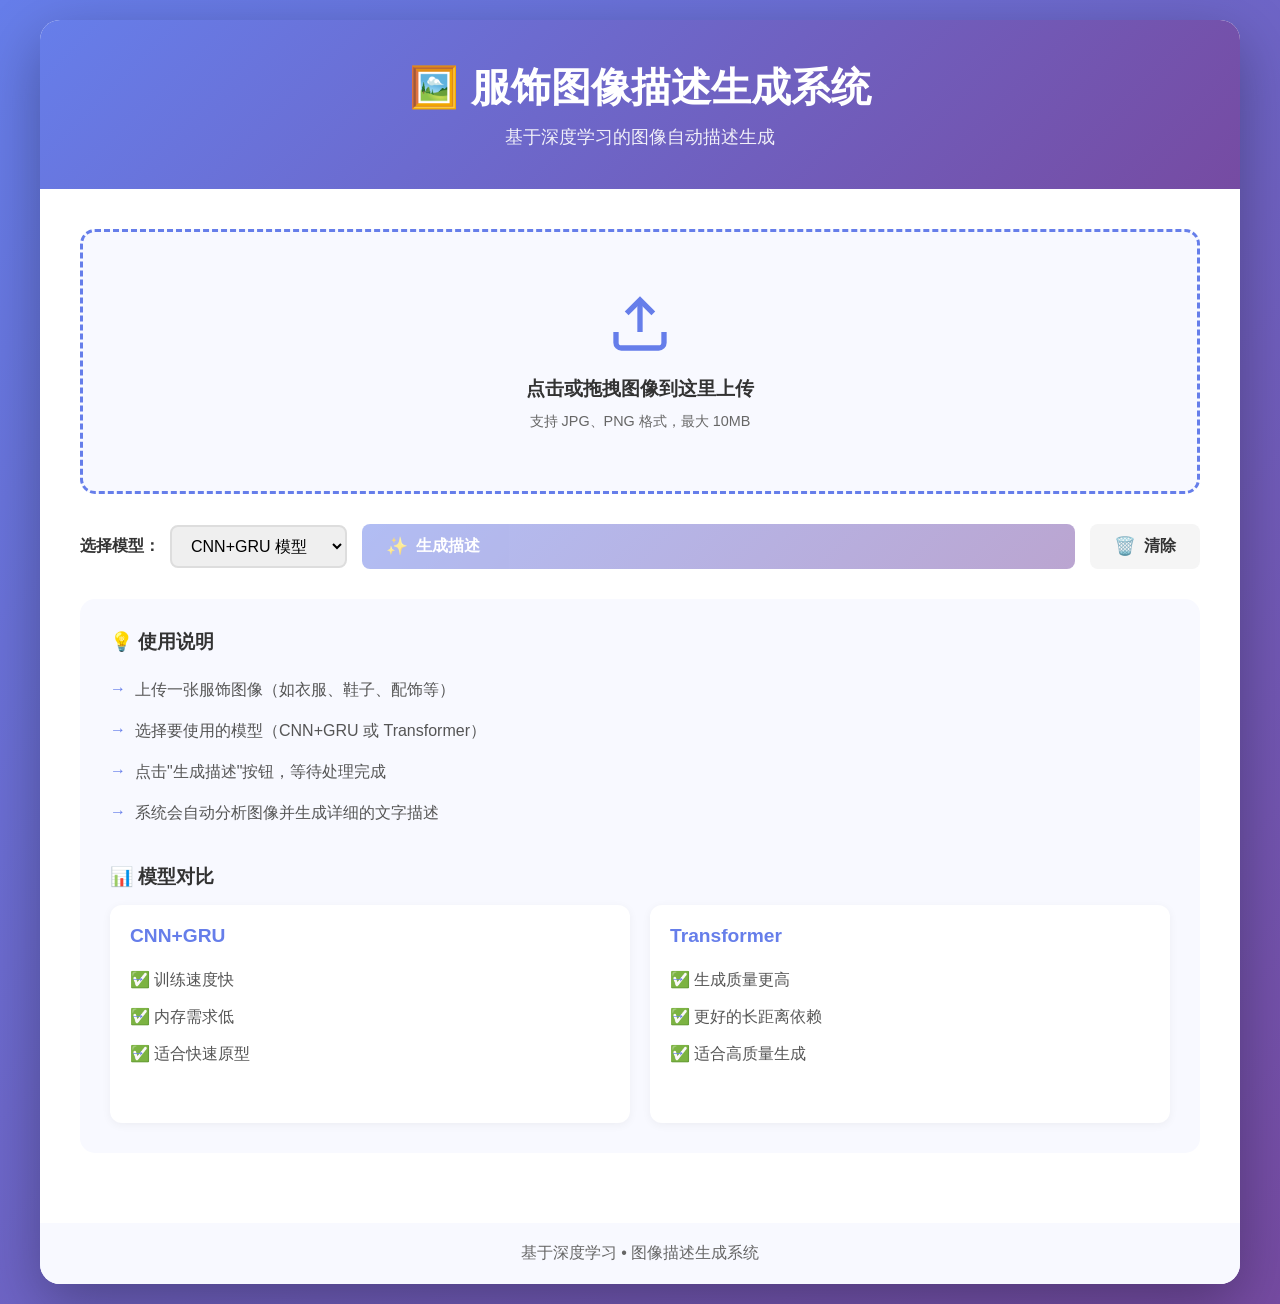
<file: frontend/index.html>
<!DOCTYPE html>
<html lang="zh-CN">
<head>
    <meta charset="UTF-8">
    <meta name="viewport" content="width=device-width, initial-scale=1.0">
    <title>服饰图像描述生成系统</title>
    <link rel="stylesheet" href="styles.css">
</head>
<body>
    <div class="container">
        <header>
            <h1>🖼️ 服饰图像描述生成系统</h1>
            <p class="subtitle">基于深度学习的图像自动描述生成</p>
        </header>

        <main>
            <div class="upload-section">
                <div class="upload-box" id="uploadBox">
                    <svg class="upload-icon" viewBox="0 0 24 24" fill="none" stroke="currentColor" stroke-width="2">
                        <path d="M21 15v4a2 2 0 0 1-2 2H5a2 2 0 0 1-2-2v-4"></path>
                        <polyline points="17 8 12 3 7 8"></polyline>
                        <line x1="12" y1="3" x2="12" y2="15"></line>
                    </svg>
                    <p class="upload-text">点击或拖拽图像到这里上传</p>
                    <p class="upload-hint">支持 JPG、PNG 格式，最大 10MB</p>
                    <input type="file" id="imageInput" accept="image/jpeg,image/png,image/jpg" hidden>
                </div>
            </div>

            <div class="controls">
                <div class="model-selector">
                    <label for="modelSelect">选择模型：</label>
                    <select id="modelSelect">
                        <option value="cnn_gru">CNN+GRU 模型</option>
                        <option value="transformer">Transformer 模型</option>
                    </select>
                </div>
                <button class="generate-btn" id="generateBtn" disabled>
                    <span class="btn-icon">✨</span>
                    生成描述
                </button>
                <button class="clear-btn" id="clearBtn" disabled>
                    <span class="btn-icon">🗑️</span>
                    清除
                </button>
            </div>

            <div class="result-section" id="resultSection" style="display: none;">
                <div class="image-preview">
                    <img id="previewImage" alt="预览图像">
                </div>
                <div class="caption-result">
                    <h2>生成的描述</h2>
                    <div class="caption-box" id="captionBox">
                        <p class="loading" id="loadingText">正在生成描述...</p>
                    </div>
                    <div class="caption-actions">
                        <button class="copy-btn" id="copyBtn">
                            <span class="btn-icon">📋</span>
                            复制描述
                        </button>
                    </div>
                </div>
            </div>

            <div class="info-section">
                <h3>💡 使用说明</h3>
                <ul>
                    <li>上传一张服饰图像（如衣服、鞋子、配饰等）</li>
                    <li>选择要使用的模型（CNN+GRU 或 Transformer）</li>
                    <li>点击"生成描述"按钮，等待处理完成</li>
                    <li>系统会自动分析图像并生成详细的文字描述</li>
                </ul>
                <h3>📊 模型对比</h3>
                <div class="model-comparison">
                    <div class="model-card">
                        <h4>CNN+GRU</h4>
                        <ul>
                            <li>✅ 训练速度快</li>
                            <li>✅ 内存需求低</li>
                            <li>✅ 适合快速原型</li>
                        </ul>
                    </div>
                    <div class="model-card">
                        <h4>Transformer</h4>
                        <ul>
                            <li>✅ 生成质量更高</li>
                            <li>✅ 更好的长距离依赖</li>
                            <li>✅ 适合高质量生成</li>
                        </ul>
                    </div>
                </div>
            </div>
        </main>

        <footer>
            <p>基于深度学习 • 图像描述生成系统</p>
        </footer>
    </div>

    <script src="script.js"></script>
</body>
</html>
</file>
<file: frontend/styles.css>
/* 全局样式 */
* {
    margin: 0;
    padding: 0;
    box-sizing: border-box;
}

body {
    font-family: -apple-system, BlinkMacSystemFont, 'Segoe UI', 'Roboto', 'Helvetica Neue', Arial, sans-serif;
    background: linear-gradient(135deg, #667eea 0%, #764ba2 100%);
    min-height: 100vh;
    padding: 20px;
    color: #333;
}

.container {
    max-width: 1200px;
    margin: 0 auto;
    background: white;
    border-radius: 20px;
    box-shadow: 0 20px 60px rgba(0, 0, 0, 0.3);
    overflow: hidden;
}

/* 头部样式 */
header {
    background: linear-gradient(135deg, #667eea 0%, #764ba2 100%);
    color: white;
    padding: 40px;
    text-align: center;
}

header h1 {
    font-size: 2.5rem;
    margin-bottom: 10px;
    font-weight: 700;
}

.subtitle {
    font-size: 1.1rem;
    opacity: 0.9;
}

/* 主内容区域 */
main {
    padding: 40px;
}

/* 上传区域 */
.upload-section {
    margin-bottom: 30px;
}

.upload-box {
    border: 3px dashed #667eea;
    border-radius: 15px;
    padding: 60px 20px;
    text-align: center;
    cursor: pointer;
    transition: all 0.3s ease;
    background: #f8f9ff;
}

.upload-box:hover {
    border-color: #764ba2;
    background: #f0f2ff;
    transform: translateY(-2px);
}

.upload-box.dragover {
    border-color: #764ba2;
    background: #e8ebff;
    transform: scale(1.02);
}

.upload-icon {
    width: 64px;
    height: 64px;
    margin: 0 auto 20px;
    color: #667eea;
    display: block;
}

.upload-text {
    font-size: 1.2rem;
    font-weight: 600;
    color: #333;
    margin-bottom: 10px;
}

.upload-hint {
    font-size: 0.9rem;
    color: #666;
}

/* 控制区域 */
.controls {
    display: flex;
    gap: 15px;
    align-items: center;
    margin-bottom: 30px;
    flex-wrap: wrap;
}

.model-selector {
    display: flex;
    align-items: center;
    gap: 10px;
}

.model-selector label {
    font-weight: 600;
    color: #333;
}

.model-selector select {
    padding: 10px 15px;
    border: 2px solid #ddd;
    border-radius: 8px;
    font-size: 1rem;
    cursor: pointer;
    transition: all 0.3s ease;
}

.model-selector select:hover {
    border-color: #667eea;
}

.model-selector select:focus {
    outline: none;
    border-color: #667eea;
    box-shadow: 0 0 0 3px rgba(102, 126, 234, 0.1);
}

.generate-btn, .clear-btn, .copy-btn {
    padding: 12px 24px;
    border: none;
    border-radius: 8px;
    font-size: 1rem;
    font-weight: 600;
    cursor: pointer;
    transition: all 0.3s ease;
    display: inline-flex;
    align-items: center;
    gap: 8px;
}

.generate-btn {
    background: linear-gradient(135deg, #667eea 0%, #764ba2 100%);
    color: white;
    flex: 1;
}

.generate-btn:hover:not(:disabled) {
    transform: translateY(-2px);
    box-shadow: 0 5px 15px rgba(102, 126, 234, 0.4);
}

.generate-btn:disabled {
    opacity: 0.5;
    cursor: not-allowed;
}

.clear-btn {
    background: #f5f5f5;
    color: #333;
}

.clear-btn:hover:not(:disabled) {
    background: #e0e0e0;
    transform: translateY(-2px);
}

.copy-btn {
    background: #28a745;
    color: white;
}

.copy-btn:hover {
    background: #218838;
    transform: translateY(-2px);
}

.btn-icon {
    font-size: 1.1rem;
}

/* 结果区域 */
.result-section {
    display: grid;
    grid-template-columns: 1fr 1fr;
    gap: 30px;
    margin-bottom: 30px;
}

.image-preview {
    border-radius: 15px;
    overflow: hidden;
    box-shadow: 0 5px 15px rgba(0, 0, 0, 0.1);
}

.image-preview img {
    width: 100%;
    height: 100%;
    object-fit: contain;
    display: block;
}

.caption-result {
    display: flex;
    flex-direction: column;
}

.caption-result h2 {
    margin-bottom: 15px;
    color: #333;
}

.caption-box {
    background: #f8f9ff;
    border: 2px solid #e0e4ff;
    border-radius: 12px;
    padding: 20px;
    min-height: 200px;
    flex: 1;
    margin-bottom: 15px;
}

.caption-box p {
    line-height: 1.8;
    color: #333;
    font-size: 1.1rem;
}

.loading {
    text-align: center;
    color: #667eea;
    font-style: italic;
}

.caption-actions {
    display: flex;
    gap: 10px;
}

/* 信息区域 */
.info-section {
    background: #f8f9ff;
    border-radius: 15px;
    padding: 30px;
    margin-bottom: 30px;
}

.info-section h3 {
    margin-bottom: 15px;
    color: #333;
}

.info-section ul {
    list-style: none;
    margin-bottom: 30px;
}

.info-section ul li {
    padding: 10px 0;
    padding-left: 25px;
    position: relative;
    color: #555;
}

.info-section ul li:before {
    content: "→";
    position: absolute;
    left: 0;
    color: #667eea;
    font-weight: bold;
}

.model-comparison {
    display: grid;
    grid-template-columns: 1fr 1fr;
    gap: 20px;
}

.model-card {
    background: white;
    padding: 20px;
    border-radius: 12px;
    box-shadow: 0 2px 10px rgba(0, 0, 0, 0.05);
}

.model-card h4 {
    margin-bottom: 15px;
    color: #667eea;
    font-size: 1.2rem;
}

.model-card ul {
    list-style: none;
}

.model-card ul li {
    padding: 8px 0;
    color: #555;
}

/* 底部 */
footer {
    background: #f8f9ff;
    padding: 20px;
    text-align: center;
    color: #666;
}

/* 响应式设计 */
@media (max-width: 768px) {
    header h1 {
        font-size: 2rem;
    }
    
    main {
        padding: 20px;
    }
    
    .result-section {
        grid-template-columns: 1fr;
    }
    
    .model-comparison {
        grid-template-columns: 1fr;
    }
    
    .controls {
        flex-direction: column;
        align-items: stretch;
    }
    
    .generate-btn, .clear-btn {
        width: 100%;
    }
}

/* 动画效果 */
@keyframes fadeIn {
    from {
        opacity: 0;
        transform: translateY(20px);
    }
    to {
        opacity: 1;
        transform: translateY(0);
    }
}

.result-section {
    animation: fadeIn 0.5s ease;
}

/* 成功提示 */
.success-message {
    background: #d4edda;
    color: #155724;
    padding: 12px;
    border-radius: 8px;
    margin-top: 10px;
    text-align: center;
    display: none;
}

.success-message.show {
    display: block;
    animation: fadeIn 0.3s ease;
}
</file>
